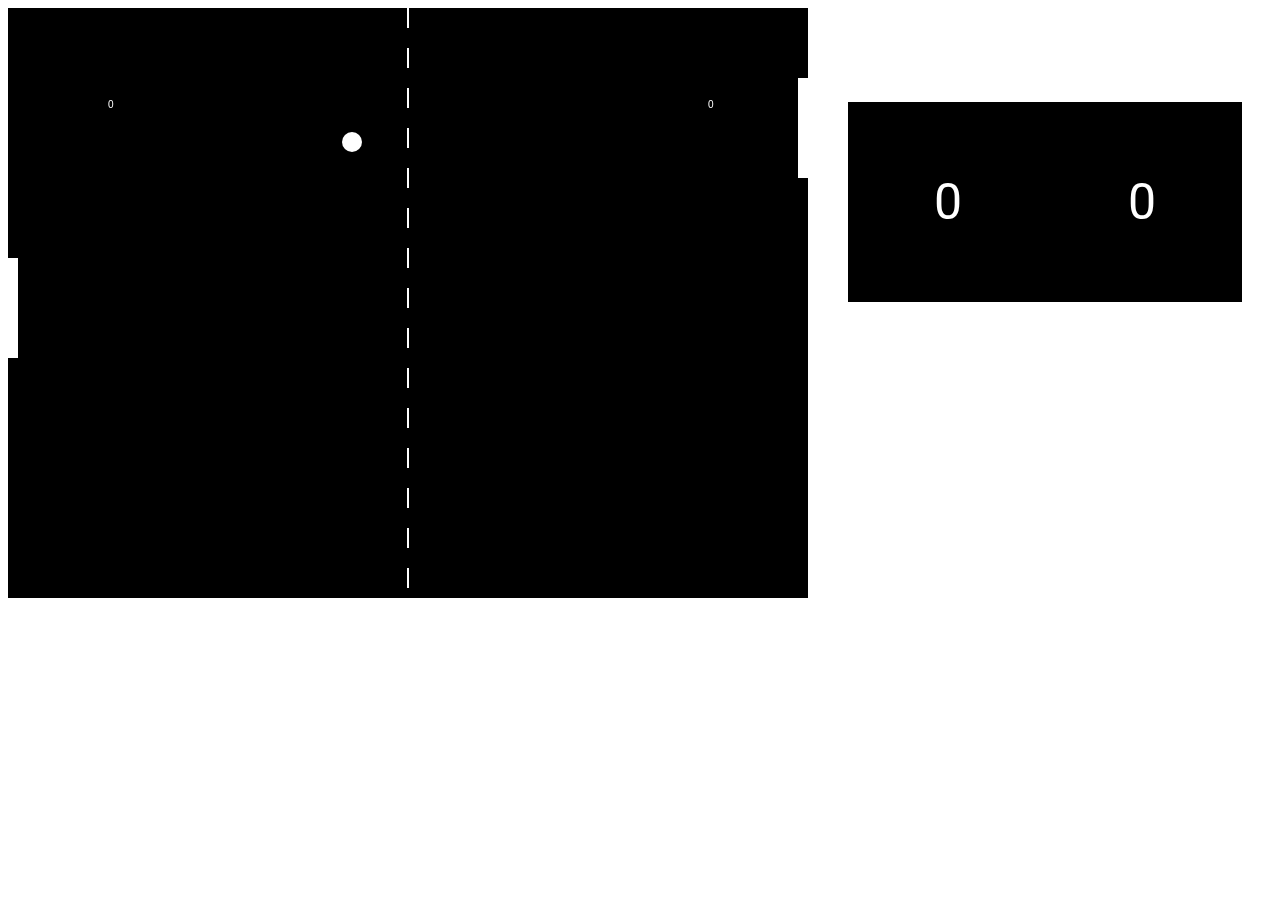
<file: game/index.html>
<!DOCTYPE html>

<html>
  <head>
    <link href="https://fonts.googleapis.com/css?family=Roboto" rel="stylesheet">
    <meta charset="utf-8">
    <link rel="stylesheet" href="css/style.css">
    <title>Tennis Game</title>


  </head>
  <body>
      <canvas id="gamecanvas" width="800" height="590"></canvas>
        <div id="score1"></div>
        <div id="score2"></div>
      <script src="script.js">
      </script>
    </body>
</html>
</file>
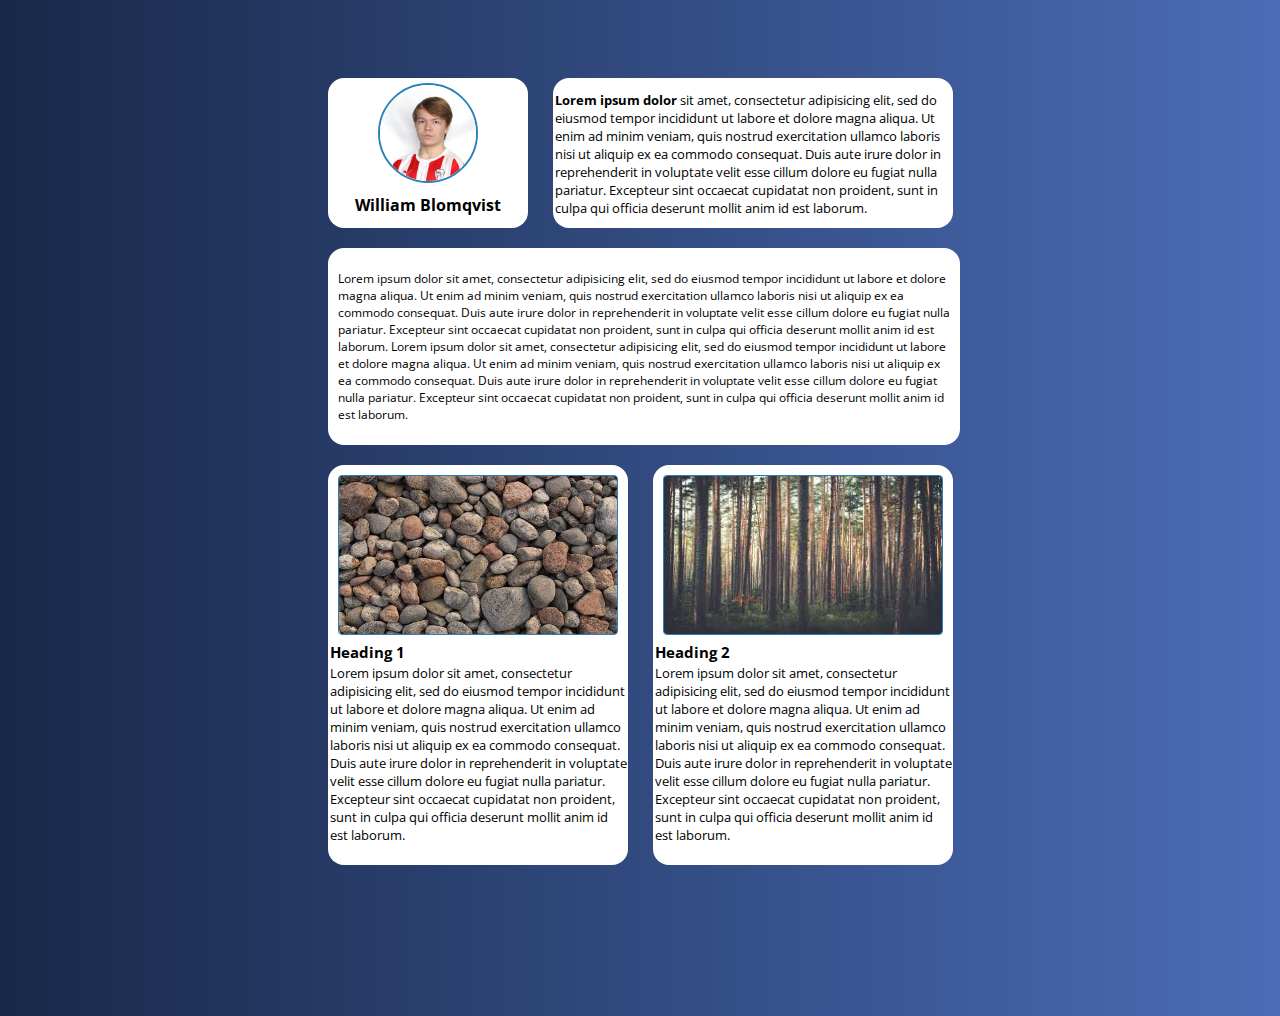
<file: ovning1/index.html>
<!DOCTYPE html>
<html>
  <head>
    <meta charset="utf-8">
    <title>ovning1</title>
    <link href="https://fonts.googleapis.com/css?family=Open+Sans" rel="stylesheet">
    <link href="css/ovning1.css" rel="stylesheet">
  </head>
  <body>
    <div class="wrapper">
      <div class="div1">
        <header><img src="img/wb.jpg" class="wb"><h1>William Blomqvist</h1></header>
      </div>
      <div class="div2"><p><strong>Lorem ipsum dolor</strong> sit amet, consectetur adipisicing elit, sed do eiusmod tempor incididunt ut labore et dolore magna aliqua. Ut enim ad minim veniam, quis nostrud exercitation ullamco laboris nisi ut aliquip ex ea commodo consequat. Duis aute irure dolor in reprehenderit in voluptate velit esse cillum dolore eu fugiat nulla pariatur. Excepteur sint occaecat cupidatat non proident, sunt in culpa qui officia deserunt mollit anim id est laborum.</p></div>
      <div class="div3"><p>Lorem ipsum dolor sit amet, consectetur adipisicing elit, sed do eiusmod tempor incididunt ut labore et dolore magna aliqua. Ut enim ad minim veniam, quis nostrud exercitation ullamco laboris nisi ut aliquip ex ea commodo consequat. Duis aute irure dolor in reprehenderit in voluptate velit esse cillum dolore eu fugiat nulla pariatur. Excepteur sint occaecat cupidatat non proident, sunt in culpa qui officia deserunt mollit anim id est laborum. Lorem ipsum dolor sit amet, consectetur adipisicing elit, sed do eiusmod tempor incididunt ut labore et dolore magna aliqua. Ut enim ad minim veniam, quis nostrud exercitation ullamco laboris nisi ut aliquip ex ea commodo consequat. Duis aute irure dolor in reprehenderit in voluptate velit esse cillum dolore eu fugiat nulla pariatur. Excepteur sint occaecat cupidatat non proident, sunt in culpa qui officia deserunt mollit anim id est laborum.</p></div>
      <div class="div4"><img src="img/woods.jpg" class="pics"><h2>Heading 2</h2><p>Lorem ipsum dolor sit amet, consectetur adipisicing elit, sed do eiusmod tempor incididunt ut labore et dolore magna aliqua. Ut enim ad minim veniam, quis nostrud exercitation ullamco laboris nisi ut aliquip ex ea commodo consequat. Duis aute irure dolor in reprehenderit in voluptate velit esse cillum dolore eu fugiat nulla pariatur. Excepteur sint occaecat cupidatat non proident, sunt in culpa qui officia deserunt mollit anim id est laborum.</p></div>
      <div class="div5"><img src="img/rocks.jpg" class="pics"><h2>Heading 1</h2><p>Lorem ipsum dolor sit amet, consectetur adipisicing elit, sed do eiusmod tempor incididunt ut labore et dolore magna aliqua. Ut enim ad minim veniam, quis nostrud exercitation ullamco laboris nisi ut aliquip ex ea commodo consequat. Duis aute irure dolor in reprehenderit in voluptate velit esse cillum dolore eu fugiat nulla pariatur. Excepteur sint occaecat cupidatat non proident, sunt in culpa qui officia deserunt mollit anim id est laborum.</p></div>
    </div>
  </body>
</html>
</file>
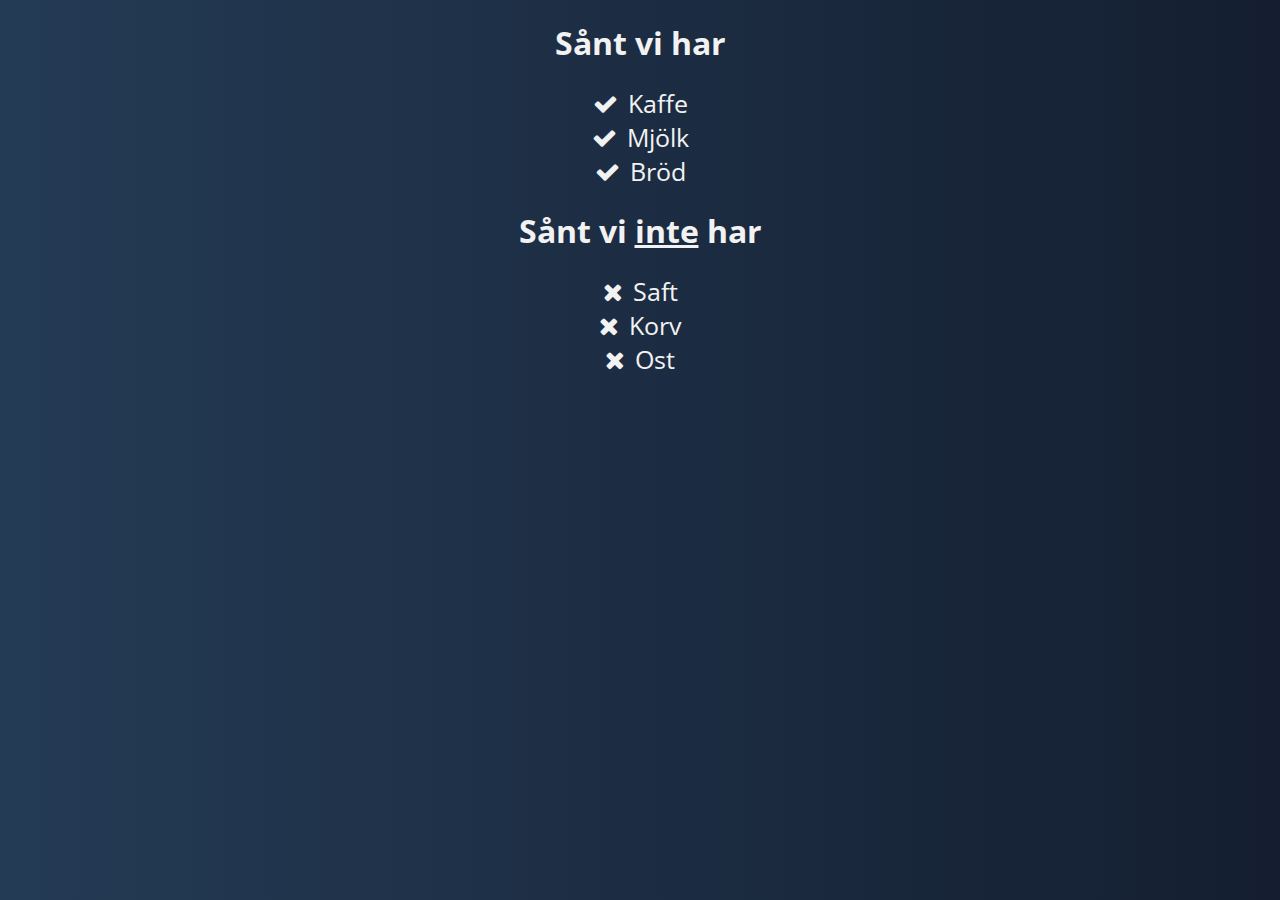
<file: ovning3/index.html>
<!DOCTYPE html>
<html>
  <head>
    <meta charset="utf-8">
    <title></title>
    <link href="https://fonts.googleapis.com/css?family=Open+Sans" rel="stylesheet">
    <link href="css/ovning3.css"rel="stylesheet">
    <link href="fonta/font-awesome-4.7.0/css/font-awesome.min.css" rel="stylesheet">
  </head>
  <body>
  <h1>Sånt vi har</h1>
    <ul>
      <li><i class="fa fa-check" aria-hidden="true"></i>Kaffe</li>
      <li><i class="fa fa-check" aria-hidden="true"></i>Mjölk</li>
      <li><i class="fa fa-check" aria-hidden="true"></i>Bröd</li>
    </ul>
 <h1>Sånt vi <span>inte</span> har</h1>
 <ul>
   <li><i class="fa fa-times" aria-hidden="true"></i></i>Saft</li>
   <li><i class="fa fa-times" aria-hidden="true"></i>Korv</li>
   <li><i class="fa fa-times" aria-hidden="true"></i>Ost</li>
 </ul>





  </body>
</html>
</file>
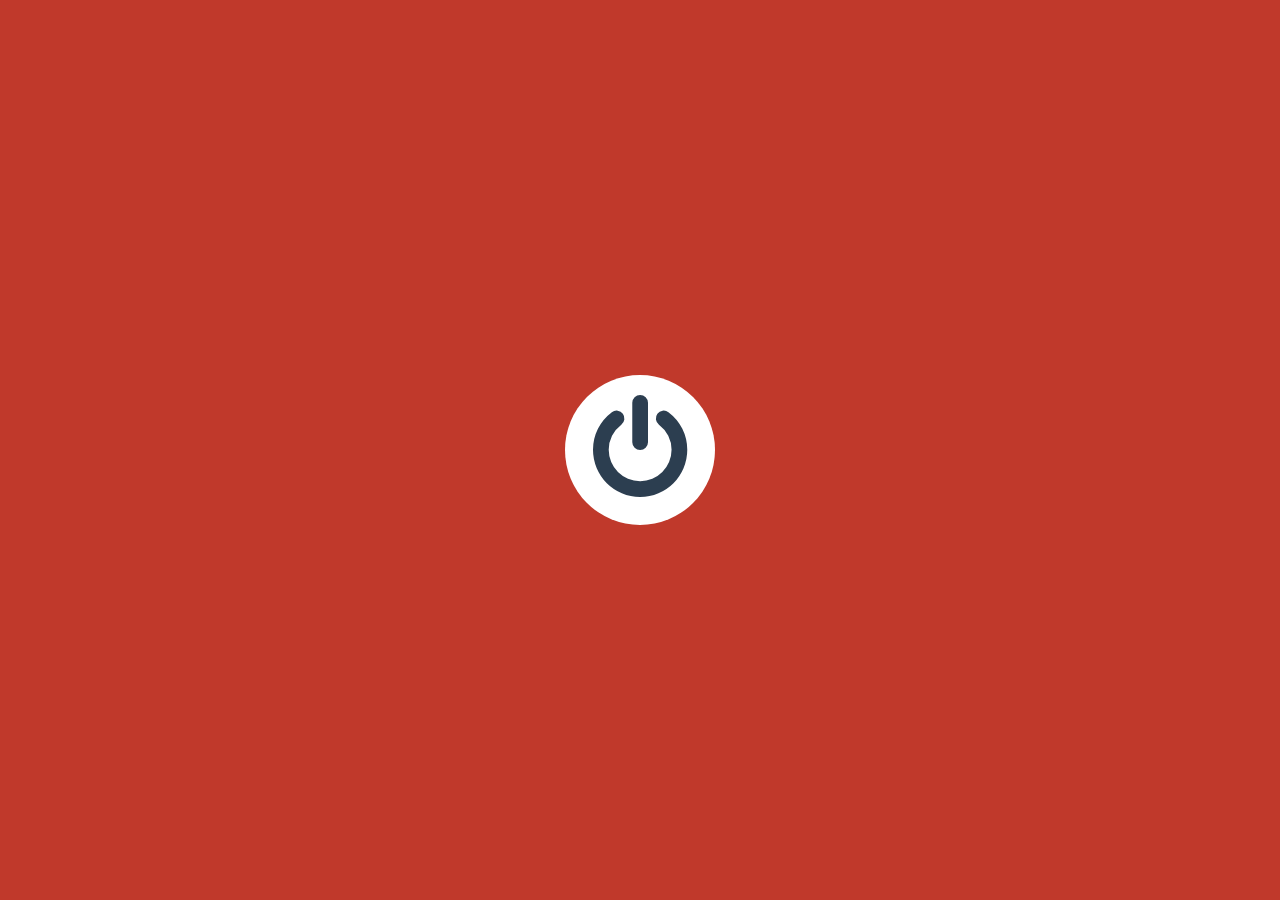
<file: power/index.html>
<!DOCTYPE html>
<html>
<head>
 <meta charset="utf-8">
<link href="https://cdnjs.cloudflare.com/ajax/libs/font-awesome/4.7.0/css/font-awesome.min.css" rel="stylesheet">
 <link href="css/lampswitch.css" rel="stylesheet">
<script src="https://ajax.googleapis.com/ajax/libs/jquery/3.1.1/jquery.min.js"></script>

</head>
<body>
  <div class="cirkel">
<i class="fa fa-power-off" aria-hidden="true"></i>
 </div>

<script>
$ ("div").click(function() {
  $("body").toggleClass("on");
});
</script>
</body>
</html>
</file>
<file: game/css/style.css>
body {
  font-family: 'Roboto', sans-serif;
}
div {
  float: right;
  background: black;
  text-align: center;
  font-size: 50px;
  margin-top: -500px;
  line-height: 200px;
  color: white;
}

#score1 {
  margin-left: 840px;
  width: 200px;
  height: 200px;
  float: left;
}
#score2 {
  margin-right: 30px;
  width: 200px;
  height: 200px;
  float: right;
}
</file>
<file: ovning1/css/ovning1.css>
* {
  box-sizing: border-box;
}
body {
  background: #4b6cb7; /* fallback for old browsers */
  background: -webkit-linear-gradient(to left, #4b6cb7 , #182848); /* Chrome 10-25, Safari 5.1-6 */
  background: linear-gradient(to left, #4b6cb7 , #182848); /* W3C, IE 10+/ Edge, Firefox 16+, Chrome 26+, Opera 12+, Safari 7+ */
}
header {
  font-size: 8px;
  text-align: center;
  font-family: 'Open Sans', sans-serif;
}
.wb {
  width: 100px;
  height: 100px;
  margin-top: 5px;
  margin-left:50px;
  border-radius: 50%;
  display: block;
  border: solid #2980b9;
  border-width: 2px;
}
.div1 {
  background: #fff;
  border-radius: 16px;
  width: 200px;
  height: 150px;
  margin-left: 25%;
  float: left;
  margin-top: 70px;
  margin-bottom: 20px;
}
.div2  {
  height: 150px;
  width: 400px;
  border-radius: 16px;
  background: #fff;
  float: right;
  margin-right: 25%;
  margin-top: 70px;
  font-size: 13px;
  font-family: 'Open Sans', sans-serif;
  padding: 0 2px;
}
.div3 {
  width: 632px;
  border-radius: 16px;
  background: #fff;
  margin-left: 25%;
  margin-top: 20px;
  margin-bottom: 20px;
  clear: both;
  font-family: 'Open Sans', sans-serif;
  font-size: 12px;
  padding: 10px;
}
.div4 {
  width: 300px;
  height: 400px;
  background: #fff;
  border-radius: 16px;
  margin-right: 25%;
  float: right;
  font-family: 'Open Sans', sans-serif;

}
.div5 p {
  font-size: 13px;
  margin-top: 2px;
  margin-left: 2px;
}
.div4 p {
  margin-left: 2px;
  font-size: 13px;
  margin-top: 2px;
}
.div4 h2 {
  margin-top: 2px;
  margin-left: 2px;
  font-size: 15px;
  margin-bottom: 0;
}
.div5 h2 {
  font-size: 15px;
  margin-bottom: 0;
  margin-top: 2px;
  margin-left: 2px;
}
.div5{

  width: 300px;
  height: 400px;
  background: #fff;
  border-radius: 16px;
  margin-left: 25%;
  float: left;
  font-family: 'Open Sans', sans-serif;
}
.pics {
  margin-left: 10px;
  margin-top: 10px;
  height: 160px;
  width: 280px;
  border: solid 1px #2980b9;
  border-radius: 4px;
}
.wrapper {
  width: 1250px;
  min-height: 1000px;
  margin: 0 auto;
}
</file>
<file: ovning3/css/ovning3.css>
body {
  background: #141E30; /* fallback for old browsers */
  background: -webkit-linear-gradient(to left, #141E30 , #243B55); /* Chrome 10-25, Safari 5.1-6 */
  background: linear-gradient(to left, #141E30 , #243B55); /* W3C, IE 10+/ Edge, Firefox 16+, Chrome 26+, Opera 12+, Safari 7+ */
  text-align: center;
  font-family: 'Open Sans', sans-serif;
  color: #f2f2f2;
}
i {
  padding-right: 10px;
}
li {
  font-size: 25px;
}
span {
  text-decoration: underline;
}
ul {
  list-style-type: none;
  padding: 0;
}
</file>
<file: power/css/lampswitch.css>
* {
  box-sizing: border-box;
}
body {
  background: #c0392b;
  position: relative;
  margin: 0;
  transition: background ease 0.5s;
}
html, body {
  height: 100%;
}
.fa {
  color: #2c3e50;
  font-size: 110px;
  position: absolute;
   top: 50%;
   left: 50%;
   transform: translate(-50%, -50%);
transition: color ease 0.5s;
 }
body.on {
  background: #16a085;
}
.on .fa {
  color: #2c3e50;
}
.cirkel {

  background: #fff;
  width: 150px;
  height: 150px;
  padding: 20px;

  position: absolute;
  top: 50%;
  left: 50%;
  border-radius: 50%;
  transform: translate(-50%, -50%);

}
</file>
